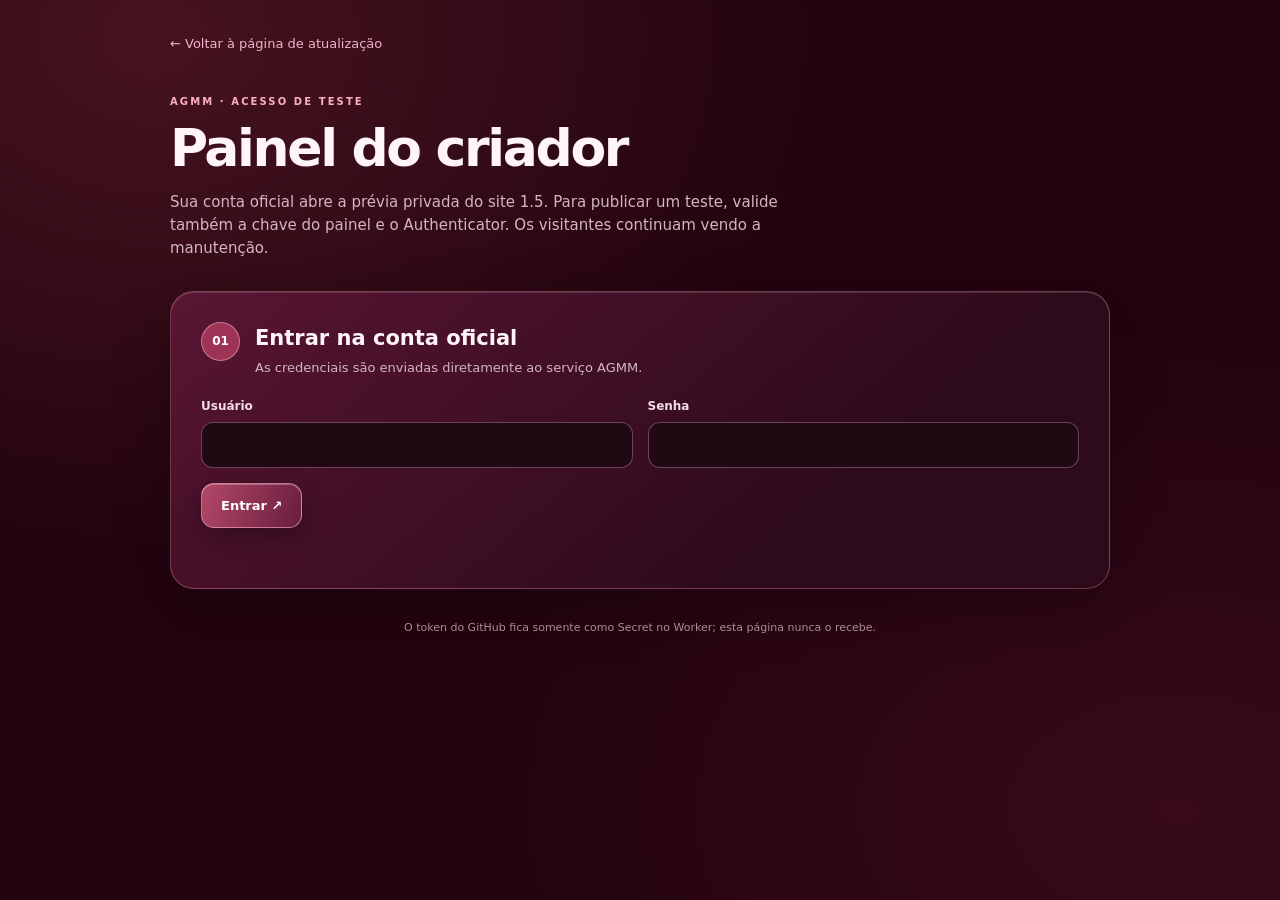
<file: admin-teste.html>
<!doctype html>
<html lang="pt-BR">
<head>
  <meta charset="utf-8">
  <meta name="viewport" content="width=device-width, initial-scale=1">
  <meta name="theme-color" content="#23040F">
  <meta name="robots" content="noindex,nofollow">
  <meta http-equiv="Content-Security-Policy" content="default-src 'none'; style-src 'self'; script-src 'self'; connect-src 'self' https://agmm-comunidade.lukee-vstone.workers.dev; form-action 'self' https://agmm-comunidade.lukee-vstone.workers.dev; frame-src https://agmm-comunidade.lukee-vstone.workers.dev; base-uri 'none'; object-src 'none'; frame-ancestors 'none'">
  <title>Painel de teste · AGMM</title>
  <link rel="stylesheet" href="admin-teste.css?v=private-preview-1">
  <script defer src="admin-teste.js?v=private-preview-1"></script>
</head>
<body>
  <main class="shell">
    <a class="back" href="./">← Voltar à página de atualização</a>
    <header class="heading">
      <p class="eyebrow">AGMM · ACESSO DE TESTE</p>
      <h1>Painel do criador</h1>
      <p>Sua conta oficial abre a prévia privada do site 1.5. Para publicar um teste, valide também a chave do painel e o Authenticator. Os visitantes continuam vendo a manutenção.</p>
    </header>

    <section class="card" aria-labelledby="login-title">
      <div class="card-top"><span class="step">01</span><div><h2 id="login-title">Entrar na conta oficial</h2><p>As credenciais são enviadas diretamente ao serviço AGMM.</p></div></div>
      <form id="account-form" autocomplete="on">
        <label>Usuário<input name="username" autocomplete="username" required maxlength="64"></label>
        <label>Senha<input name="password" type="password" autocomplete="current-password" required maxlength="256"></label>
        <button type="submit">Entrar <span aria-hidden="true">↗</span></button>
      </form>
      <p id="account-status" class="status" role="status" aria-live="polite"></p>
    </section>

    <section class="card private-preview" id="private-preview" hidden aria-labelledby="private-preview-title">
      <div class="dashboard-head"><div><p class="eyebrow">EXCLUSIVO DA CONTA OFICIAL</p><h2 id="private-preview-title">Site 1.5 · Prévia privada</h2><p>Esta interface é entregue pelo servidor somente à sua conta. A página pública permanece em manutenção.</p></div><div class="actions"><button id="preview-reopen" type="button" class="secondary">Reabrir prévia</button><button id="preview-edit" type="button">Ir ao painel de edição ↓</button></div></div>
      <p id="private-preview-status" class="status" role="status" aria-live="polite"></p>
      <iframe id="private-preview-frame" name="agmm-private-preview" title="Prévia privada do site AGMM 1.5" sandbox="allow-scripts allow-popups allow-popups-to-escape-sandbox allow-downloads" referrerpolicy="no-referrer"></iframe>
      <div class="private-pages-check"><button id="check-pages" type="button" class="secondary">Conferir atualização no GitHub Pages</button><p id="pages-status" class="status" role="status" aria-live="polite">Após publicar um teste, acompanhe aqui quando o arquivo chegar ao Pages.</p></div>
    </section>

    <section class="card locked" id="admin-step" aria-labelledby="admin-title" hidden>
      <div class="card-top"><span class="step">02</span><div><h2 id="admin-title">Validar painel administrativo</h2><p id="creator-label">A conta precisa ser reconhecida como criador pelo servidor.</p></div></div>
      <form id="admin-form">
        <label>Chave do painel<input name="key" type="password" autocomplete="off" required maxlength="256"></label>
        <label>Código do Authenticator<input name="code" inputmode="numeric" autocomplete="one-time-code" required minlength="6" maxlength="8"></label>
        <button type="submit">Validar e abrir painel <span aria-hidden="true">↗</span></button>
      </form>
      <p id="admin-status" class="status" role="status" aria-live="polite"></p>
    </section>

    <section class="dashboard" id="admin-panel" hidden aria-labelledby="panel-title">
      <div class="dashboard-head">
        <div><p class="eyebrow">SESSÃO ADMINISTRATIVA VALIDADA</p><h2 id="panel-title">Central AGMM</h2><p id="publish-target" class="muted"></p></div>
        <div class="actions"><button class="secondary" id="reload-site" type="button">Recarregar dados</button><button class="secondary" id="logout-button" type="button">Sair</button></div>
      </div>
      <div class="metric-grid" id="metrics"></div>
      <nav class="category-nav" aria-label="Categorias do painel">
        <button type="button" data-section="overview" aria-pressed="true">Visão geral</button>
        <button type="button" data-section="stats" aria-pressed="false">Estatísticas</button>
        <button type="button" data-section="versions" aria-pressed="false">Mod Versions</button>
        <button type="button" data-section="links" aria-pressed="false">Links Updates</button>
        <button type="button" data-section="content" aria-pressed="false">Conteúdo</button>
        <button type="button" data-section="letters" aria-pressed="false">Cartinhas</button>
        <button type="button" data-section="history" aria-pressed="false">Publicações</button>
      </nav>

      <section class="panel-section" data-panel="overview">
        <h3>Configuração conectada</h3>
        <p id="connection-status" class="note">Carregando o estado do GitHub…</p>
        <div class="overview-grid"><article><span>Último SHA lido</span><strong id="base-sha">Aguardando</strong></article><article><span>Estado do rascunho</span><strong id="draft-state">Sem alterações</strong></article></div>
        <details class="diff-box"><summary>Revisar JSON que será publicado</summary><pre id="draft-json"></pre></details>
      </section>

      <section class="panel-section" data-panel="stats" hidden>
        <h3>Contagens exibidas no site</h3><p class="note">Atualize os números manualmente aqui. A coleta automática de YouTube/Discord ainda não está disponível no Worker publicado.</p>
        <form id="stats-form" class="settings-form"><h4 class="wide">🎯 Metas de monetização</h4><label>Twitch · valor atual em US$<input name="twitchGoalCurrent" type="number" min="0" step="0.01" placeholder="0"></label><label>Twitch · meta em US$<input name="twitchGoalTarget" type="number" min="1" step="0.01" placeholder="50"></label><label>YouTube · progresso atual<input name="youtubeGoalCurrent" type="number" min="0" step="1" placeholder="0"></label><label>YouTube · meta<input name="youtubeGoalTarget" type="number" min="1" step="1" placeholder="3000"></label><label>Seguidores no TikTok<input name="tiktokFollowers" maxlength="60"></label><label>Inscritos no YouTube<input name="youtubeSubscribers" maxlength="60"></label><label>Membros no Discord<input name="discordMembers" maxlength="60"></label><button type="submit">Salvar no rascunho</button></form>
      </section>

      <section class="panel-section" data-panel="versions" hidden>
        <h3>Mod Versions · Releases</h3><p class="note">As URLs são conferidas pelo Worker e ficam restritas às releases oficiais.</p>
        <label class="select-label">Canal<select id="version-channel"><option value="pc-release">PC · Release</option><option value="pc-beta">PC · Beta</option><option value="pc-dev">PC · Dev</option><option value="android-release">Android · Release</option><option value="android-beta">Android · Beta</option><option value="android-canary">Android · Canary</option></select></label>
        <form id="version-form" class="settings-form"><label>Título<input name="title" maxlength="1000"></label><label>Versão<input name="version" maxlength="1000"></label><label>Link principal<input name="url" type="url" maxlength="1000"></label><label>Link secundário<input name="secondaryUrl" type="url" maxlength="1000"></label><label class="wide">Descrição / notas<textarea name="description" rows="7" maxlength="20000"></textarea></label><button type="submit">Salvar release no rascunho</button></form>
      </section>

      <section class="panel-section" data-panel="links" hidden>
        <h3>Links oficiais e atualizações</h3><p class="note">Edite os destinos e os números exibidos. O GitHub recebe somente o arquivo site-settings.json.</p>
        <form id="links-form" class="settings-form"><label>Discord principal<input name="discord1" type="url" maxlength="500"></label><label>Discord secundário<input name="discord2" type="url" maxlength="500"></label><label>YouTube<input name="youtube" type="url" maxlength="500"></label><label>Twitch<input name="twitch" type="url" maxlength="500"></label><label>🎵 TikTok<input name="tiktok" type="url" maxlength="500"></label><label>X / Twitter<input name="twitter" type="url" maxlength="500"></label><button type="submit">Salvar links no rascunho</button></form>
      </section>

      <section class="panel-section" data-panel="content" hidden>
        <h3>Textos do site</h3><p class="note">HTML livre não é executado. O Worker remove scripts, estilos e tags fora da lista permitida.</p>
        <form id="content-form" class="settings-form"><label>Título inicial<input name="homeTitle" maxlength="160"></label><label>Descrição inicial<textarea name="homeDescription" rows="3" maxlength="3000"></textarea></label><label>Título do aviso<input name="noticeTitle" maxlength="160"></label><label>Texto do aviso<textarea name="noticeBody" rows="4" maxlength="3000"></textarea></label><label class="wide">HTML de conteúdo seguro<textarea name="interfaceHtml" rows="7" maxlength="10000" placeholder="<section><h2>Nova seção</h2><p>Texto...</p></section>"></textarea></label><button type="submit">Salvar conteúdo no rascunho</button></form>
      </section>

      <section class="panel-section" data-panel="letters" hidden>
        <div class="section-heading"><div><h3>Moderação das cartinhas</h3><p class="muted">Inbox administrativa; este teste mantém as ações de moderação desativadas.</p></div><button class="secondary" id="refresh-letters" type="button">Atualizar caixa</button></div>
        <p id="letters-status" class="status" role="status" aria-live="polite"></p><div id="suggestions" class="suggestions" aria-live="polite"></div>
      </section>

      <section class="panel-section" data-panel="history" hidden>
        <h3>Histórico de publicações</h3><p class="muted">Cada publicação cria um commit novo em main. Reverter também cria um commit preservando o histórico.</p>
        <p id="history-status" class="status" role="status" aria-live="polite"></p><div id="history-list" class="history-list"></div>
      </section>

      <div class="publish-bar"><p id="panel-status" class="status" role="status" aria-live="polite"></p><button id="publish-button" type="button" disabled>Publicar atualização no GitHub</button></div>
    </section>
    <footer>O token do GitHub fica somente como Secret no Worker; esta página nunca o recebe.</footer>
  </main>
</body>
</html>
</file>
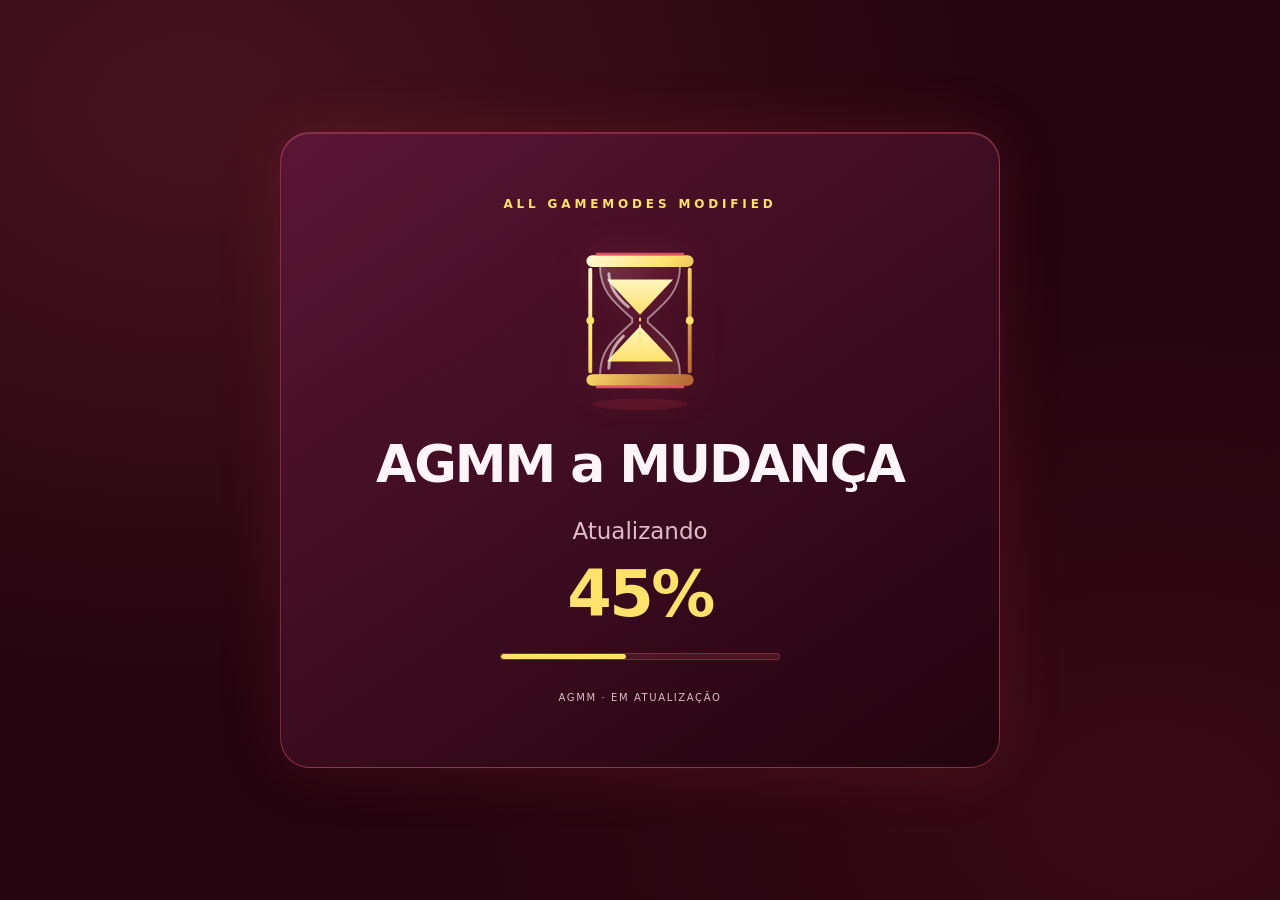
<file: AGMM_45.html>
<!doctype html>
<html lang="pt-BR">
<head>
<meta charset="utf-8">
<meta name="viewport" content="width=device-width, initial-scale=1">
<title>AGMM a MUDANÇA...</title>
<meta name="description" content="AGMM O Maior está por vir. Atualizando — site em manutenção.">
<meta name="theme-color" content="#23040F">
<meta name="robots" content="noindex">
<meta http-equiv="Content-Security-Policy" content="default-src 'none'; style-src 'sha256-7B+fGfDeK4AZ1Z76L+yQ2ntm4Z573PteQYVMxnZdIu0='; base-uri 'none'; form-action 'none'; object-src 'none'">
<style>*{box-sizing:border-box}html{color-scheme:dark;background:#23040F}body{margin:0;min-height:100svh;display:grid;place-items:center;padding:28px 20px;color:#FFF4F7;font-family:system-ui,-apple-system,BlinkMacSystemFont,"Segoe UI",sans-serif;background:radial-gradient(ellipse at 15% 12%,#FF657728,transparent 55%),radial-gradient(ellipse at 90% 90%,#FF455E18,transparent 50%),#23040F}main{width:min(100%,720px);text-align:center;padding:clamp(30px,7vw,64px) clamp(20px,5vw,52px);border:1px solid #FF657766;border-radius:30px;background:linear-gradient(145deg,#5D1735E8,#23040FF5);box-shadow:0 0 65px #FF455E24,inset 0 1px 0 #FFF4F72A}.brand{margin:0 0 12px;color:#FFE26B;font-size:12px;letter-spacing:.32em;font-weight:750}.hourglass{margin:24px 0 18px;font-size:clamp(58px,14vw,92px);line-height:1.3}h1{margin:0 auto;max-width:600px;font-size:clamp(28px,6.5vw,52px);font-weight:780;line-height:1.16;letter-spacing:-.04em;text-wrap:balance;color:#FFF4F7}.status{font-size:clamp(18px,4vw,23px);margin:24px 0 12px;color:#DDBDCA}.percentage{font-size:clamp(42px,10vw,64px);font-weight:760;letter-spacing:-.04em;color:#FFE26B;line-height:1.2}.track{height:7px;width:min(100%,280px);margin:20px auto 0;overflow:hidden;border-radius:999px;background:#FF657720;border:1px solid #FF657744}.fill{height:100%;width:45%;min-width:3px;border-radius:inherit;background:#FFE26B}footer{margin-top:32px;font-size:10px;letter-spacing:.16em;color:#DDBDCA}@media(max-height:520px){main{padding:20px}.hourglass{font-size:48px;margin:12px}.status{margin:14px 0 8px}footer{margin-top:20px}}
.hourglass{display:inline-block;transform-origin:50% 50%;animation:agmm-hourglass-turn 3s linear infinite;filter:drop-shadow(0 0 16px #FF455E44)}@keyframes agmm-hourglass-turn{to{transform:rotate(360deg)}}.sr-only{position:absolute;width:1px;height:1px;padding:0;margin:-1px;overflow:hidden;clip-path:inset(50%);white-space:nowrap;border:0}@media(prefers-reduced-motion:reduce){.hourglass{animation:none;transform:none}}
.hourglass{display:block;width:clamp(112px,23vw,156px);height:auto;margin:12px auto 16px;animation:none;filter:drop-shadow(0 0 18px #FF455E28)}.hourglass-art{display:block;width:100%;height:auto;overflow:visible}.hourglass-cycle{transform-origin:80px 100px;animation:agmm-hourglass-flip 6s cubic-bezier(.65,0,.35,1) infinite}.sand-upper{transform-origin:80px 94px;animation:agmm-sand-out 6s linear infinite}.sand-lower{transform-origin:80px 142px;animation:agmm-sand-in 6s linear infinite}.sand-stream{animation:agmm-sand-stream 6s linear infinite,agmm-sand-grains .5s linear infinite}@keyframes agmm-hourglass-flip{0%,76%{transform:rotate(0deg)}96%,100%{transform:rotate(180deg)}}@keyframes agmm-sand-out{0%,4%{transform:scaleY(1)}70%,100%{transform:scaleY(0)}}@keyframes agmm-sand-in{0%,4%{transform:scaleY(0)}70%,100%{transform:scaleY(1)}}@keyframes agmm-sand-stream{0%,3%{opacity:0}7%,66%{opacity:1}71%,100%{opacity:0}}@keyframes agmm-sand-grains{to{stroke-dashoffset:-14}}@media(prefers-reduced-motion:reduce){.hourglass-cycle,.sand-upper,.sand-lower,.sand-stream{animation:none!important}.sand-upper{transform:scaleY(.55)}.sand-lower{transform:scaleY(.45)}.sand-stream{opacity:0}}@media(max-height:520px){.hourglass{width:80px;margin:0 auto 8px}}
</style>
</head>
<body>
<main aria-labelledby="maintenance-title">
<p class="brand">ALL GAMEMODES MODIFIED</p>
<div class="hourglass" aria-hidden="true"><svg class="hourglass-art" viewBox="0 0 160 200" xmlns="http://www.w3.org/2000/svg"><defs><linearGradient id="hourglass-gold" x1="0" y1="0" x2="1" y2="1"><stop stop-color="#FFF5CA"/><stop offset=".4" stop-color="#FFE26B"/><stop offset="1" stop-color="#B86B36"/></linearGradient><linearGradient id="hourglass-glass" x1="0" y1="0" x2="1" y2="1"><stop stop-color="#FFF4F7" stop-opacity=".18"/><stop offset=".5" stop-color="#FF6577" stop-opacity=".05"/><stop offset="1" stop-color="#FFE26B" stop-opacity=".12"/></linearGradient><linearGradient id="hourglass-sand" x1="0" y1="0" x2="0" y2="1"><stop stop-color="#FFF5BF"/><stop offset="1" stop-color="#FFE26B"/></linearGradient></defs><ellipse cx="80" cy="186" rx="49" ry="6" fill="#FF455E" opacity=".12"/><g class="hourglass-cycle"><path d="M39 44H121C121 70 107 81 88 98V102C107 119 121 130 121 156H39C39 130 53 119 72 102V98C53 81 39 70 39 44Z" fill="url(#hourglass-glass)" stroke="#FFF4F7" stroke-opacity=".5" stroke-width="2"/><path class="sand-upper" d="M46 58H114L80 94Z" fill="url(#hourglass-sand)"/><path class="sand-lower" d="M80 106L114 142H46Z" fill="url(#hourglass-sand)"/><path class="sand-stream" d="M80 98V141" stroke="#FFE26B" stroke-width="2" stroke-linecap="round" stroke-dasharray="2 5"/><path d="M48 52C49 69 59 79 68 86M48 149C49 132 55 124 63 116" stroke="#FFF4F7" stroke-opacity=".65" fill="none" stroke-width="3" stroke-linecap="round"/><path d="M31 39H129M31 161H129" stroke="url(#hourglass-gold)" stroke-width="12" stroke-linecap="round"/><path d="M36 32H124M36 168H124" stroke="#FF6577" stroke-width="3" stroke-linecap="round" opacity=".8"/><path d="M29 48V152M131 48V152" stroke="url(#hourglass-gold)" stroke-width="4" stroke-linecap="round"/><circle cx="29" cy="100" r="4" fill="#FFE26B"/><circle cx="131" cy="100" r="4" fill="#FFE26B"/></g></svg></div>
<h1 id="maintenance-title">AGMM a MUDANÇA</h1>
<p class="status">Atualizando<span class="sr-only"> — carregando, site em manutenção</span></p>
<div class="percentage">45%</div>
<div class="track" role="progressbar" aria-label="Atualização do site em manutenção" aria-valuemin="0" aria-valuemax="100" aria-valuenow="45" aria-valuetext="45%, indicador fixo de manutenção"><div class="fill"></div></div>
<footer>AGMM · EM ATUALIZAÇÃO</footer>
</main>
</body>
</html>
</file>
<file: admin-teste.css>
:root{color-scheme:dark;--wine:#23040f;--pink:#ff9fbd;--pale:#fff4f7;--muted:#d4b5c2;--line:#ffb8d34a}*{box-sizing:border-box}body{min-height:100vh;margin:0;padding:32px 20px;color:var(--pale);font:15px/1.55 system-ui,-apple-system,"Segoe UI",sans-serif;background:radial-gradient(ellipse at 12% 4%,#ff657729,transparent 42%),radial-gradient(ellipse at 92% 90%,#b02b5c25,transparent 42%),var(--wine)}.shell{width:min(100%,940px);margin:0 auto}.back{display:inline-block;margin-bottom:30px;color:#f2b3ca;text-decoration:none;font-size:13px}.back:hover{color:white}.heading{max-width:680px;margin:0 0 30px}.eyebrow{color:#ffacc7;font-size:10px;font-weight:800;letter-spacing:.21em}.heading h1{margin:7px 0;font-size:clamp(32px,6vw,52px);letter-spacing:-.045em;line-height:1.08}.heading>p:last-child{max-width:620px;color:var(--muted)}.card,.dashboard{margin:16px 0;padding:clamp(19px,4vw,30px);border:1px solid #dd87a55e;border-radius:24px;background:linear-gradient(140deg,#5d1735e8,#2d0b1bf5 72%);box-shadow:inset 0 1px #fff2,0 18px 55px #10020a55}.card-top{display:flex;align-items:flex-start;gap:15px;margin-bottom:19px}.step{display:grid;place-items:center;flex:0 0 39px;height:39px;border:1px solid #ffc1d277;border-radius:50%;background:#9d3455;color:white;font-size:12px;font-weight:800}.card h2,.dashboard h2{margin:0;font-size:21px}.card-top p{margin:4px 0 0;color:var(--muted);font-size:13px}form{display:grid;grid-template-columns:1fr 1fr;gap:15px}label{display:grid;gap:6px;color:#f4dce5;font-size:12px;font-weight:700}input{width:100%;min-height:46px;padding:11px 13px;border:1px solid #efadc55c;border-radius:12px;background:#210914;color:white;font:inherit}input:focus{outline:2px solid var(--pink);outline-offset:2px}button{grid-column:1/-1;justify-self:start;min-height:45px;padding:0 19px;border:1px solid #ffb8d38a;border-radius:13px;background:linear-gradient(110deg,#b34869,#681d3d);color:white;font:700 13px system-ui;cursor:pointer;box-shadow:inset 0 1px #fff4,0 8px 22px #18040d66}button:hover{filter:brightness(1.12)}button:disabled{opacity:.62;cursor:wait}.status{min-height:1.4em;margin:12px 0 0;color:#f4c4d5;font-size:13px}.status[data-error=true]{color:#ffc0b0}.dashboard-head{display:flex;align-items:center;justify-content:space-between;gap:16px}.dashboard-head .eyebrow{margin:0 0 4px}.actions{display:flex;gap:8px}.actions button{min-height:38px;padding:0 14px}.secondary{background:#401329}.note{padding:12px 15px;border-left:3px solid var(--pink);border-radius:4px 12px 12px 4px;background:#230b17;color:var(--muted);font-size:13px}.suggestions{display:grid;grid-template-columns:repeat(2,minmax(0,1fr));gap:12px}.suggestion{padding:16px;border:1px solid var(--line);border-radius:15px;background:#230c18}.suggestion h3{margin:0 0 7px;font-size:17px;line-height:1.3}.suggestion p{margin:5px 0;color:#d8bfca;font-size:13px;white-space:pre-wrap;overflow-wrap:anywhere}.badges{display:flex;flex-wrap:wrap;gap:6px;margin-bottom:9px}.badge{padding:3px 8px;border:1px solid #f4acc35a;border-radius:99px;color:#ffcfdd;font-size:10px}footer{margin:30px 0 12px;text-align:center;color:#aa8d99;font-size:11px}[hidden]{display:none!important}@media(max-width:600px){body{padding:20px 14px}.card,.dashboard{border-radius:19px}form{grid-template-columns:1fr}.dashboard-head{align-items:flex-start;flex-direction:column}.suggestions{grid-template-columns:1fr}.actions{width:100%}.actions button{flex:1}}@media(prefers-reduced-motion:reduce){*,*::before,*::after{scroll-behavior:auto!important;transition:none!important}}
.muted{color:var(--muted);font-size:13px}.metric-grid{display:grid;grid-template-columns:repeat(3,minmax(0,1fr));gap:10px;margin:22px 0}.metric{padding:14px;border:1px solid var(--line);border-radius:16px;background:linear-gradient(140deg,#45152d,#250b18)}.metric span,.overview-grid span{display:block;color:var(--muted);font-size:11px}.metric strong,.overview-grid strong{display:block;margin-top:3px;font-size:21px}.category-nav{display:flex;flex-wrap:wrap;gap:7px;margin:20px 0;padding:7px;border:1px solid #ffb8d326;border-radius:15px;background:#200a15}.category-nav button{grid-column:auto;min-height:38px;padding:0 12px;background:transparent;border-color:transparent;box-shadow:none;font-size:11px}.category-nav button[aria-pressed=true]{background:linear-gradient(110deg,#b34869,#681d3d);border-color:#ffb8d37a}.panel-section{min-height:250px;padding:17px 0}.panel-section h3{margin:0 0 10px;font-size:21px}.overview-grid{display:grid;grid-template-columns:1fr 1fr;gap:12px}.overview-grid article{padding:14px;border:1px solid var(--line);border-radius:14px;background:#240b17}.overview-grid strong{font-size:16px;overflow-wrap:anywhere}.diff-box{margin-top:15px;border:1px solid var(--line);border-radius:13px;background:#1d0812}.diff-box summary{padding:12px 15px;cursor:pointer;color:#ffc3d6;font-size:12px}.diff-box pre{max-height:310px;margin:0;padding:15px;overflow:auto;color:#ead7df;font-size:11px;white-space:pre-wrap;overflow-wrap:anywhere}.settings-form{margin-top:16px}.settings-form .wide{grid-column:1/-1}.settings-form textarea,.settings-form select{width:100%;padding:12px;border:1px solid #efadc55c;border-radius:12px;background:#210914;color:white;font:13px/1.5 system-ui;resize:vertical}.settings-form textarea:focus,.settings-form select:focus,.select-label select:focus{outline:2px solid var(--pink);outline-offset:2px}.select-label{max-width:340px;margin:15px 0}.select-label select{min-height:42px;padding:9px 12px;border:1px solid #efadc55c;border-radius:11px;background:#210914;color:white;font:inherit}.section-heading{display:flex;align-items:center;justify-content:space-between;gap:16px}.section-heading button{grid-column:auto}.publish-bar{position:sticky;bottom:0;display:flex;align-items:center;justify-content:space-between;gap:12px;margin:20px -16px -16px;padding:12px 16px;border-top:1px solid var(--line);border-radius:0 0 17px 17px;background:#1e0a16f5;backdrop-filter:blur(12px)}.publish-bar .status{margin:0}.publish-bar button{grid-column:auto;flex:0 0 auto;background:linear-gradient(110deg,#c14468,#8c173f)}.history-list{display:grid;gap:10px}.history-item{display:flex;align-items:center;justify-content:space-between;gap:12px;padding:13px;border:1px solid var(--line);border-radius:14px;background:#230c18}.history-item strong{display:block;font-size:12px}.history-item small{color:var(--muted);font-size:11px}.history-item a{color:#ffc5d7}.history-item button{grid-column:auto;min-height:35px;padding:0 12px;font-size:11px}.history-left{min-width:0}.history-left strong,.history-left small{overflow-wrap:anywhere}@media(max-width:680px){.metric-grid{grid-template-columns:1fr 1fr}.overview-grid{grid-template-columns:1fr}.category-nav{display:grid;grid-template-columns:1fr 1fr}.category-nav button{width:100%}.publish-bar{align-items:stretch;flex-direction:column}.publish-bar button{width:100%}.section-heading{align-items:flex-start;flex-direction:column}.history-item{align-items:flex-start;flex-direction:column}.history-item button{width:100%}}

.private-preview{scroll-margin-top:20px}.private-preview iframe{display:block;width:100%;height:78vh;min-height:540px;border:1px solid #784052;border-radius:18px;background:#23040f}.private-preview .dashboard-head p{max-width:70ch}.private-pages-check{display:flex;gap:16px;align-items:center;flex-wrap:wrap;margin-top:18px}body:has(.private-preview:not([hidden])) .shell{max-width:1480px}.private-preview .dashboard-head{flex-wrap:wrap}@media(max-width:640px){.private-preview iframe{min-height:560px;height:80vh}.private-preview{padding:16px}.private-preview .actions{width:100%}}
</file>
